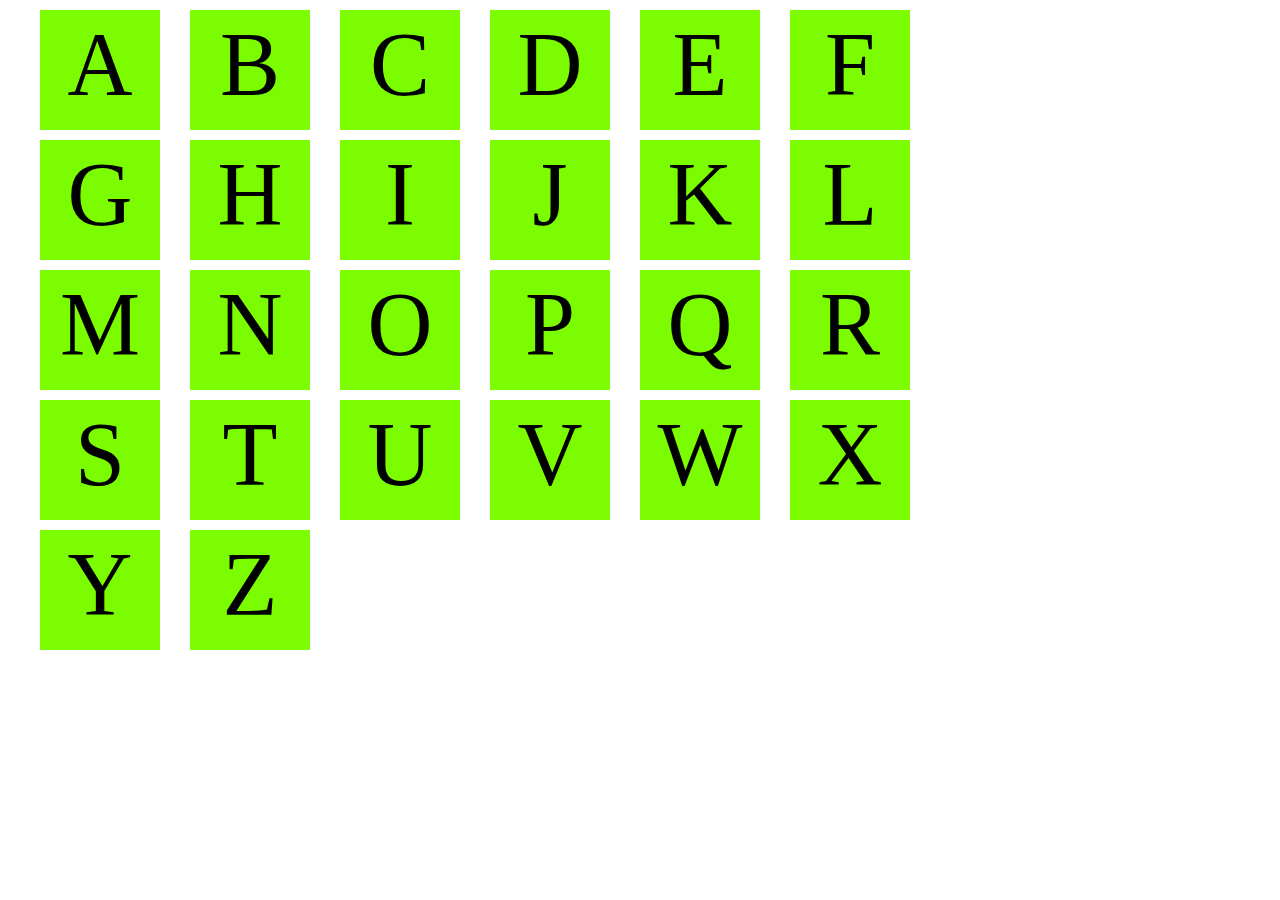
<file: index.html>
<!DOCTYPE html>
<html lang="en">
<head>
    <meta charset="UTF-8">
    <title>ABC</title>
    <link rel="stylesheet" href="css/main.css">
</head>
<body>

<div class="box">
    <div class="a">
        A
    </div>
    <div class="b">
        B
    </div>
    <div class="c">
        C
    </div>
    <div class="d">
        D
    </div>
    <div class="e">
        E
    </div>
    <div class="f">
        F
    </div>
</div>
<div class="box">
    <div class="g">
        G
    </div>
    <div class="h">
        H
    </div>
    <div class="i">
        I
    </div>
    <div class="j">
        J
    </div>
    <div class="k">
        K
    </div>
    <div class="l">
        L
    </div>
</div>
<div class="box">
    <div class="m">
        M
    </div>
    <div class="n">
        N
    </div>
    <div class="o">
        O
    </div>
    <div class="p">
        P
    </div>
    <div class="q">
        Q
    </div>
    <div class="r">
        R
    </div>
</div>
<div class="box">
    <div class="s">
        S
    </div>
    <div class="t">
        T
    </div>
    <div class="u">
        U
    </div>
    <div class="v">
        V
    </div>
    <div class="w">
        W
    </div>
    <div class="x">
        X
    </div>
</div>
<div class="box">
    <div class="y">
        Y
    </div>
    <div class="z">
        Z
    </div>
</div>

</body>
</html>
</file>
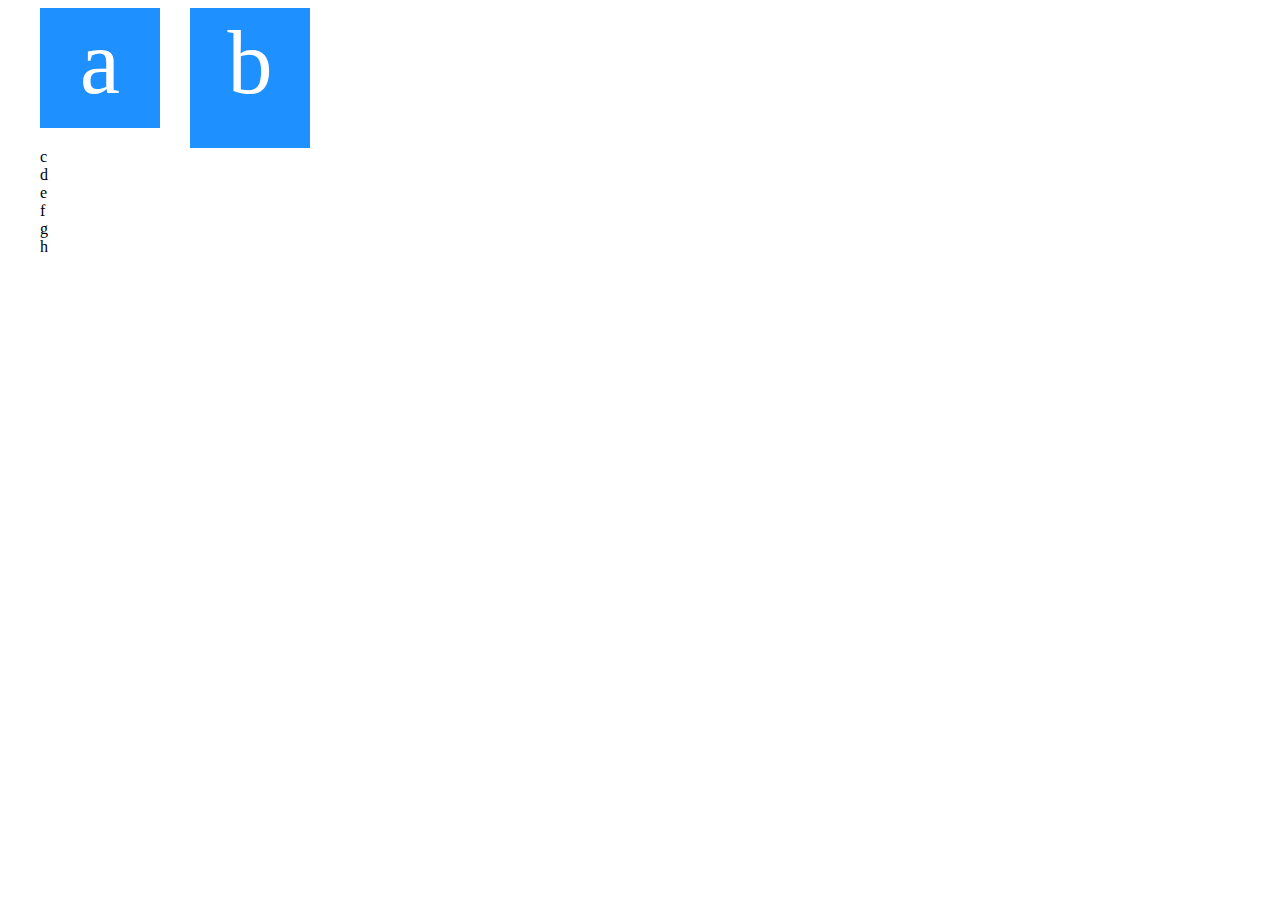
<file: index2.html>
<!DOCTYPE html>
<html lang="en">
<head>
    <meta charset="UTF-8">
    <title>Title</title>
    <link rel="stylesheet" href="css/main2.css">
</head>
<body>

<div class="box">
    <div class="a">
        a
    </div>
    <div class="b">
        b
    </div>
    <div class="c">
        c
    </div>
    <div class="d">
        d
    </div>
</div>
<div class="box">
    <div class="e">
        e
    </div>
    <div class="f">
        f
    </div>
    <div class="g">
        g
    </div>
    <div class="h">
        h
    </div>
</div>

</body>
</html>
</file>
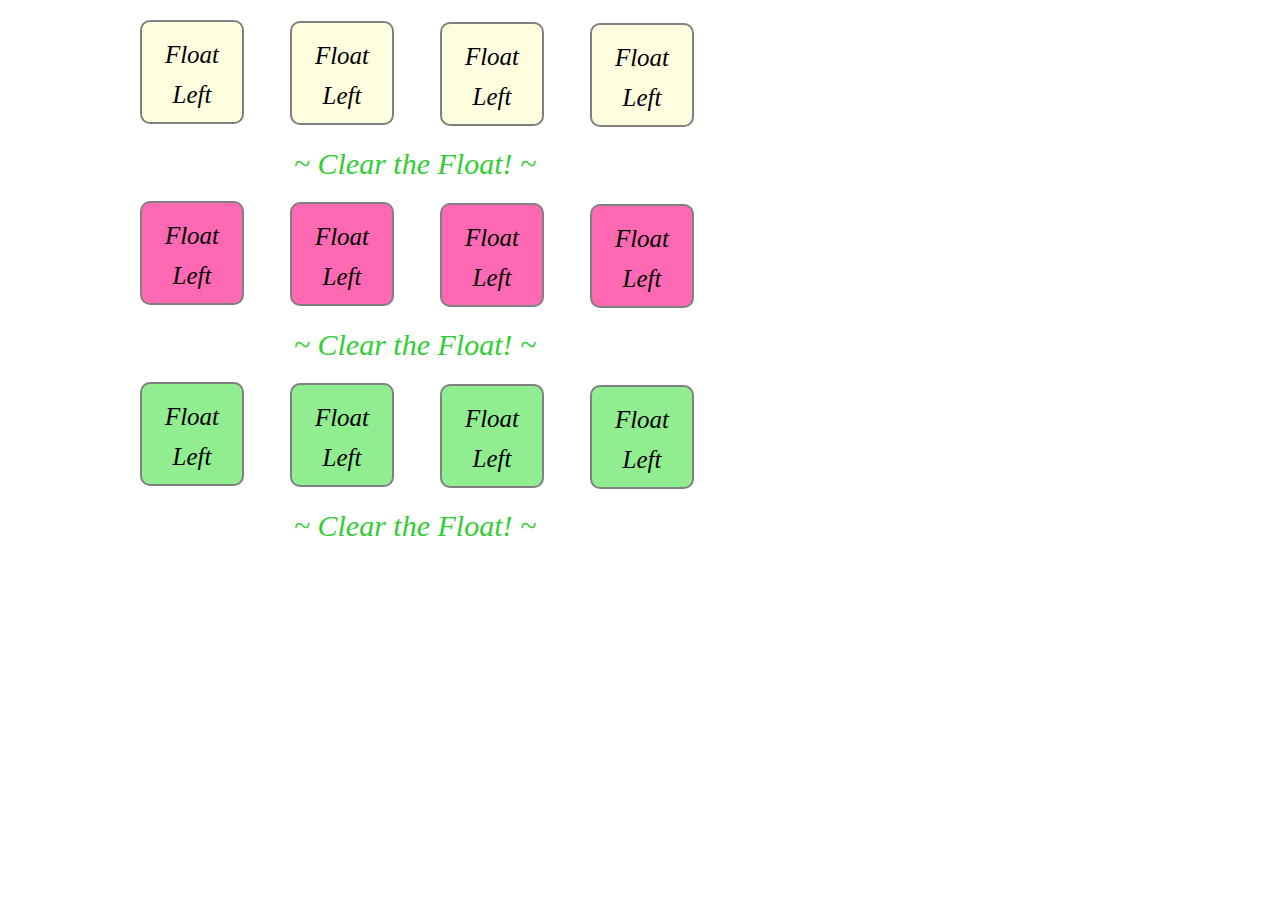
<file: index3.html>
<!DOCTYPE html>
<html lang="en">
<head>
    <meta charset="UTF-8">
    <title>Title</title>
    <link rel="stylesheet" href="css/main3.css">
</head>
<body>

<div class="box">
    <div class="box-item-1">
        <p>Float</p>
        <p>Left</p>
    </div>
    <div class="box-item-2">
        <p>Float</p>
        <p>Left</p>
    </div>
    <div class="box-item-3">
        <p>Float</p>
        <p>Left</p>
    </div>
    <div class="box-item-4">
        <p>Float</p>
        <p>Left</p>
    </div>
</div>
<h1>
    ~ Clear the Float! ~
</h1>
<div class="box">
    <div class="box-item-5">
        <p>Float</p>
        <p>Left</p>
    </div>
    <div class="box-item-6">
        <p>Float</p>
        <p>Left</p>
    </div>
    <div class="box-item-7">
        <p>Float</p>
        <p>Left</p>
    </div>
    <div class="box-item-8">
        <p>Float</p>
        <p>Left</p>
    </div>
</div>
<h1>
    ~ Clear the Float! ~
</h1>
<div class="box">
    <div class="box-item-9">
        <p>Float</p>
        <p>Left</p>
    </div>
    <div class="box-item-10">
        <p>Float</p>
        <p>Left</p>
    </div>
    <div class="box-item-11">
        <p>Float</p>
        <p>Left</p>
    </div>
    <div class="box-item-12">
        <p>Float</p>
        <p>Left</p>
    </div>
</div>
<h1>
    ~ Clear the Float! ~
</h1>

</body>
</html>
</file>
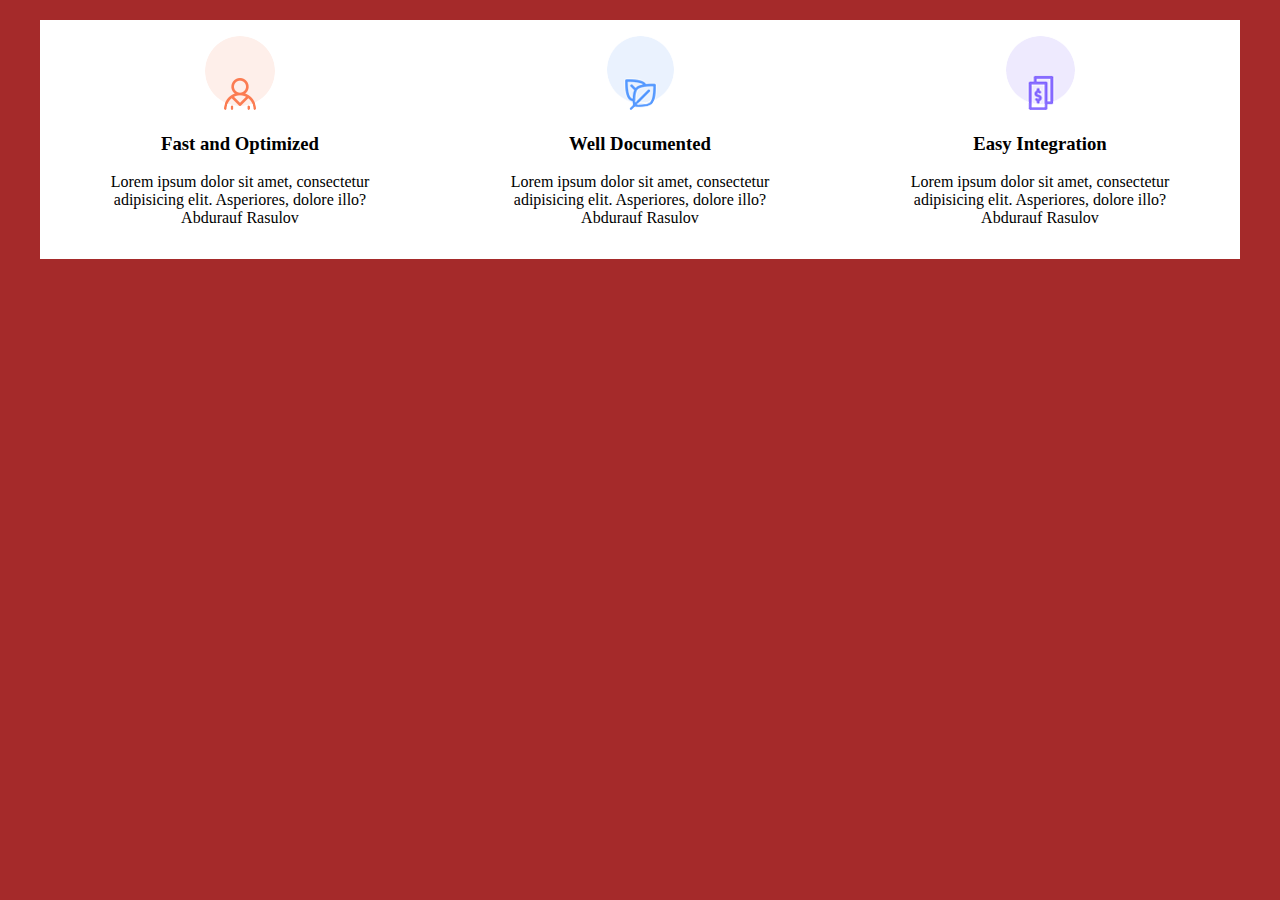
<file: index5.html>
<!DOCTYPE html>
<html lang="en">
<head>
    <meta charset="UTF-8">
    <title>Title</title>
    <link rel="stylesheet" href="css/main5.css">
</head>
<body>

<div class="box">

    <div class="box-item">
        <img src="rasm/21.png" alt="">
        <h3>Fast and Optimized</h3>
        <p>
            Lorem ipsum dolor sit amet, consectetur adipisicing elit. Asperiores, dolore illo? Abdurauf Rasulov
        </p>
    </div>
    <div class="box-item">
        <img src="rasm/22.png" alt="">
        <h3>Well Documented</h3>
        <p>
            Lorem ipsum dolor sit amet, consectetur adipisicing elit. Asperiores, dolore illo? Abdurauf Rasulov
        </p>
    </div>
    <div class="box-item">
        <img src="rasm/23.png" alt="">
        <h3>Easy Integration</h3>
        <p>
            Lorem ipsum dolor sit amet, consectetur adipisicing elit. Asperiores, dolore illo? Abdurauf Rasulov
        </p>
    </div>
    <div class="clear"></div>

</div>

</body>
</html>
</file>
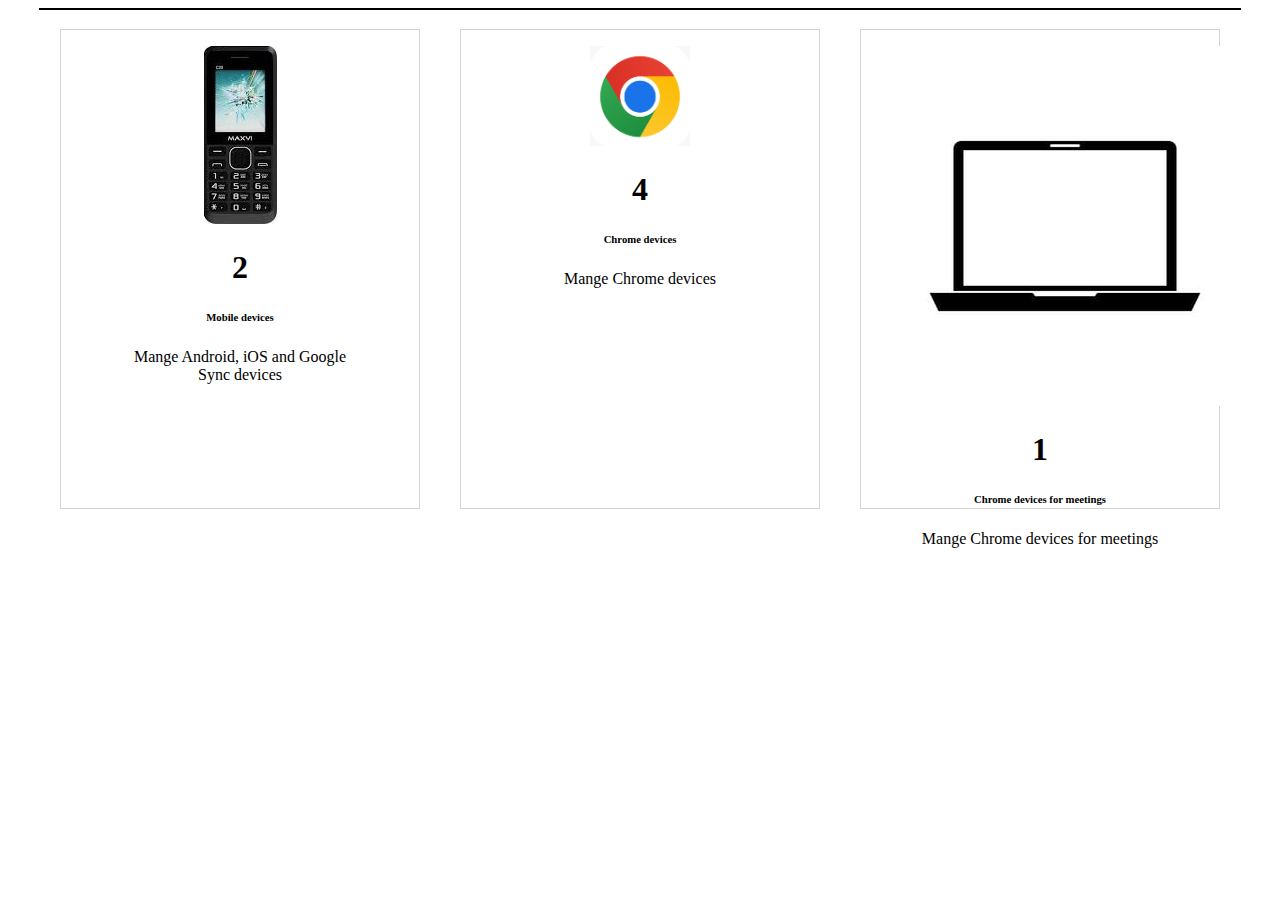
<file: index6.html>
<!DOCTYPE html>
<html lang="en">
<head>
    <meta charset="UTF-8">
    <title>Title</title>
    <link rel="stylesheet" href="css/main6.css">
</head>
<body>

<div class="box">

    <div class="box-item">
        <img src="rasm/1.jpg" alt="">
        <h1>2</h1>
        <h6>Mobile devices</h6>
        <p>
            Mange Android, iOS and Google
            <br>
            Sync devices
        </p>
    </div>
    <div class="box-item">
        <img src="rasm/2.png" alt="" width="100px" height="100px">
        <h1>4</h1>
        <h6>Chrome devices</h6>
        <p>
            Mange Chrome devices
        </p>
    </div>
    <div class="box-item">
        <img src="rasm/3.jpg" alt="">
        <h1>1</h1>
        <h6>Chrome devices for meetings</h6>
        <p>
            Mange Chrome devices for meetings
        </p>
    </div>
</div>

</body>
</html>
</file>
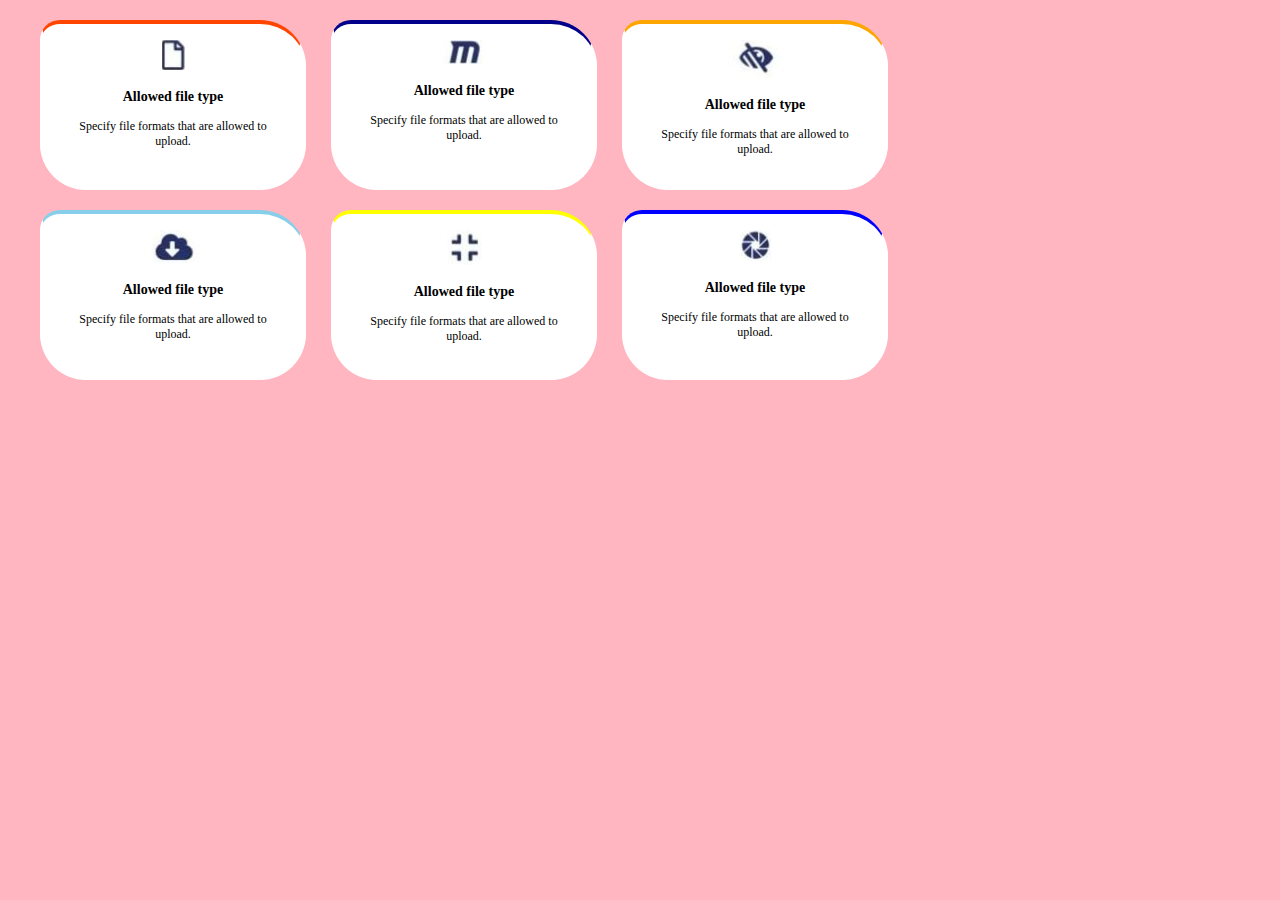
<file: index7.html>
<!DOCTYPE html>
<html lang="en">
<head>
    <meta charset="UTF-8">
    <title>Title</title>
    <link rel="stylesheet" href="css/main7.css">
</head>
<body>

<div class="box">
    <div class="box-item-1">
        <img src="rasm/123451.jpg" alt="">
        <h3>Allowed file type</h3>
        <p>Specify file formats that are allowed to
            <br>
            upload.
        </p>
    </div>
    <div class="box-item-2">
        <img src="rasm/123452.jpg" alt="">
        <h3>Allowed file type</h3>
        <p>Specify file formats that are allowed to
            <br>
            upload.
        </p>
    </div>
    <div class="box-item-3">
        <img src="rasm/123453.jpg" alt="">
        <h3>Allowed file type</h3>
        <p>Specify file formats that are allowed to
            <br>
            upload.
        </p>
    </div>
    <div class="clear"></div>
</div>
<div class="box">
    <div class="box-item-4">
        <img src="rasm/123454.jpg" alt="">
        <h3>Allowed file type</h3>
        <p>Specify file formats that are allowed to
            <br>
            upload.
        </p>
    </div>
    <div class="box-item-5">
        <img src="rasm/123455.jpg" alt="">
        <h3>Allowed file type</h3>
        <p>Specify file formats that are allowed to
            <br>
            upload.
        </p>
    </div>
    <div class="box-item-6">
        <img src="rasm/123456.jpg" alt="">
        <h3>Allowed file type</h3>
        <p>Specify file formats that are allowed to
            <br>
            upload.
        </p>
    </div>
    <div class="clear"></div>
</div>

</body>
</html>
</file>
<file: css/main.css>
.box{
    width: 1200px;
    margin: 0 auto;
}
.a{
    width: 120px;
    height: 120px;
    background-color: lawngreen;
    text-align: center;
    line-height: 110px;
    font-size: 90px;
    margin-left: 0;
    margin-top: 10px;
}
.b{
    width: 120px;
    height: 120px;
    background-color: lawngreen;
    text-align: center;
    line-height: 110px;
    font-size: 90px;
    margin-left: 150px;
    margin-top: -120px;
}
.c{
    width: 120px;
    height: 120px;
    background-color: lawngreen;
    text-align: center;
    line-height: 110px;
    font-size: 90px;
    margin-left: 300px;
    margin-top: -120px;
}
.d{
    width: 120px;
    height: 120px;
    background-color: lawngreen;
    text-align: center;
    line-height: 110px;
    font-size: 90px;
    margin-left: 450px;
    margin-top: -120px;
}
.e{
    width: 120px;
    height: 120px;
    background-color: lawngreen;
    text-align: center;
    line-height: 110px;
    font-size: 90px;
    margin-left: 600px;
    margin-top: -120px;
}
.f{
    width: 120px;
    height: 120px;
    background-color: lawngreen;
    text-align: center;
    line-height: 110px;
    font-size: 90px;
    margin-left: 750px;
    margin-top: -120px;
}
.g{
    width: 120px;
    height: 120px;
    background-color: lawngreen;
    text-align: center;
    line-height: 110px;
    font-size: 90px;
    margin-left: 0;
    margin-top: 10px;
}
.h{
    width: 120px;
    height: 120px;
    background-color: lawngreen;
    text-align: center;
    line-height: 110px;
    font-size: 90px;
    margin-left: 150px;
    margin-top: -120px;
}
.i{
    width: 120px;
    height: 120px;
    background-color: lawngreen;
    text-align: center;
    line-height: 110px;
    font-size: 90px;
    margin-left: 300px;
    margin-top: -120px;
}
.j{
    width: 120px;
    height: 120px;
    background-color: lawngreen;
    text-align: center;
    line-height: 110px;
    font-size: 90px;
    margin-left: 450px;
    margin-top: -120px;
}
.k{
    width: 120px;
    height: 120px;
    background-color: lawngreen;
    text-align: center;
    line-height: 110px;
    font-size: 90px;
    margin-left: 600px;
    margin-top: -120px;
}
.l{
    width: 120px;
    height: 120px;
    background-color: lawngreen;
    text-align: center;
    line-height: 110px;
    font-size: 90px;
    margin-left: 750px;
    margin-top: -120px;
}
.m{
    width: 120px;
    height: 120px;
    background-color: lawngreen;
    text-align: center;
    line-height: 110px;
    font-size: 90px;
    margin-left: 0;
    margin-top: 10px;
}
.n{
    width: 120px;
    height: 120px;
    background-color: lawngreen;
    text-align: center;
    line-height: 110px;
    font-size: 90px;
    margin-left: 150px;
    margin-top: -120px;
}
.o{
    width: 120px;
    height: 120px;
    background-color: lawngreen;
    text-align: center;
    line-height: 110px;
    font-size: 90px;
    margin-left: 300px;
    margin-top: -120px;
}
.p{
    width: 120px;
    height: 120px;
    background-color: lawngreen;
    text-align: center;
    line-height: 110px;
    font-size: 90px;
    margin-left: 450px;
    margin-top: -120px;
}
.q{
    width: 120px;
    height: 120px;
    background-color: lawngreen;
    text-align: center;
    line-height: 110px;
    font-size: 90px;
    margin-left: 600px;
    margin-top: -120px;
}
.r{
    width: 120px;
    height: 120px;
    background-color: lawngreen;
    text-align: center;
    line-height: 110px;
    font-size: 90px;
    margin-left: 750px;
    margin-top: -120px;
}
.s{
    width: 120px;
    height: 120px;
    background-color: lawngreen;
    text-align: center;
    line-height: 110px;
    font-size: 90px;
    margin-left: 0;
    margin-top: 10px;
}
.t{
    width: 120px;
    height: 120px;
    background-color: lawngreen;
    text-align: center;
    line-height: 110px;
    font-size: 90px;
    margin-left: 150px;
    margin-top: -120px;
}
.u{
    width: 120px;
    height: 120px;
    background-color: lawngreen;
    text-align: center;
    line-height: 110px;
    font-size: 90px;
    margin-left: 300px;
    margin-top: -120px;
}
.v{
    width: 120px;
    height: 120px;
    background-color: lawngreen;
    text-align: center;
    line-height: 110px;
    font-size: 90px;
    margin-left: 450px;
    margin-top: -120px;
}
.w{
    width: 120px;
    height: 120px;
    background-color: lawngreen;
    text-align: center;
    line-height: 110px;
    font-size: 90px;
    margin-left: 600px;
    margin-top: -120px;
}
.x{
    width: 120px;
    height: 120px;
    background-color: lawngreen;
    text-align: center;
    line-height: 110px;
    font-size: 90px;
    margin-left: 750px;
    margin-top: -120px;
}
.y{
    width: 120px;
    height: 120px;
    background-color: lawngreen;
    text-align: center;
    line-height: 110px;
    font-size: 90px;
    margin-left: 0;
    margin-top: 10px;
}
.z {
    width: 120px;
    height: 120px;
    background-color: lawngreen;
    text-align: center;
    line-height: 110px;
    font-size: 90px;
    margin-left: 150px;
    margin-top: -120px;
}
</file>
<file: css/main2.css>
.box{
    width: 1200px;
    margin: 0 auto;
}
.a{
    width: 120px;
    height: 120px;
    background-color: dodgerblue;
    color: white;
    text-align: center;
    line-height: 110px;
    font-size: 90px;
}
.b{
    width: 120px;
    height: 140px;
    background-color: dodgerblue;
    color: white;
    text-align: center;
    line-height: 110px;
    font-size: 90px;
    margin-left: 150px;
    margin-top: -120px;
}
</file>
<file: css/main3.css>
.box{
    width: 1200px;
    margin: 0 auto;
}
.box-item-1{
    width: 100px;
    height: 100px;
    background-color: lightyellow;
    border: 2px solid grey;
    border-radius: 10px;
    text-align: center;
    line-height: 15px;
    font-size: 25px;
    font-style: italic;
    margin-top: 20px;
    margin-left: 100px;
}
.box-item-2{
    width: 100px;
    height: 100px;
    background-color: lightyellow;
    border: 2px solid grey;
    border-radius: 10px;
    text-align: center;
    line-height: 15px;
    font-size: 25px;
    font-style: italic;
    margin-top: -103px;
    margin-left: 250px;
}
.box-item-3{
    width: 100px;
    height: 100px;
    background-color: lightyellow;
    border: 2px solid grey;
    border-radius: 10px;
    text-align: center;
    line-height: 15px;
    font-size: 25px;
    font-style: italic;
    margin-top: -103px;
    margin-left: 400px;
}
.box-item-4{
    width: 100px;
    height: 100px;
    background-color: lightyellow;
    border: 2px solid grey;
    border-radius: 10px;
    text-align: center;
    line-height: 15px;
    font-size: 25px;
    font-style: italic;
    margin-top: -103px;
    margin-left: 550px;
}
h1{
    font-style: italic;
    color: limegreen;
    text-align: center;
    margin-right: 450px;
    font-size: 30px;
    font-weight: normal;
}
.box-item-5{
    width: 100px;
    height: 100px;
    background-color: hotpink;
    border: 2px solid grey;
    border-radius: 10px;
    text-align: center;
    line-height: 15px;
    font-size: 25px;
    font-style: italic;
    margin-top: 20px;
    margin-left: 100px;
}
.box-item-6{
    width: 100px;
    height: 100px;
    background-color: hotpink;
    border: 2px solid grey;
    border-radius: 10px;
    text-align: center;
    line-height: 15px;
    font-size: 25px;
    font-style: italic;
    margin-top: -103px;
    margin-left: 250px;
}
.box-item-7{
    width: 100px;
    height: 100px;
    background-color: hotpink;
    border: 2px solid grey;
    border-radius: 10px;
    text-align: center;
    line-height: 15px;
    font-size: 25px;
    font-style: italic;
    margin-top: -103px;
    margin-left: 400px;
}
.box-item-8{
    width: 100px;
    height: 100px;
    background-color: hotpink;
    border: 2px solid grey;
    border-radius: 10px;
    text-align: center;
    line-height: 15px;
    font-size: 25px;
    font-style: italic;
    margin-top: -103px;
    margin-left: 550px;
}
.box-item-9{
    width: 100px;
    height: 100px;
    background-color: lightgreen;
    border: 2px solid grey;
    border-radius: 10px;
    text-align: center;
    line-height: 15px;
    font-size: 25px;
    font-style: italic;
    margin-top: 20px;
    margin-left: 100px;
}
.box-item-10{
    width: 100px;
    height: 100px;
    background-color: lightgreen;
    border: 2px solid grey;
    border-radius: 10px;
    text-align: center;
    line-height: 15px;
    font-size: 25px;
    font-style: italic;
    margin-top: -103px;
    margin-left: 250px;
}
.box-item-11{
    width: 100px;
    height: 100px;
    background-color: lightgreen;
    border: 2px solid grey;
    border-radius: 10px;
    text-align: center;
    line-height: 15px;
    font-size: 25px;
    font-style: italic;
    margin-top: -103px;
    margin-left: 400px;
}
.box-item-12{
    width: 100px;
    height: 100px;
    background-color: lightgreen;
    border: 2px solid grey;
    border-radius: 10px;
    text-align: center;
    line-height: 15px;
    font-size: 25px;
    font-style: italic;
    margin-top: -103px;
    margin-left: 550px;
}
</file>
<file: css/main5.css>
body{
    background-color: brown;
}
.box{
    width: 1200px;
    margin: 20px auto;
    background-color: white;
}
.box-item{
    width: 30%;
    /*border: 1px solid black;*/
    padding: 16px 24px;
    text-align: center;
    box-sizing: border-box;
    float: left;
    margin: 0 20px;
}
.clear{
    clear: both;
}
</file>
<file: css/main6.css>
.body{
    background-color: brown;
}
.box{
    width: 1200px;
    margin: 0 auto;
    background-color: white;
    border: 1px solid black;
}
.box-item{
    border: 1px solid lightgrey;
    width: 30%;
    padding: 16px 24px;
    text-align: center;
    box-sizing: border-box;
    float: left;
    margin: 20px;
    height: 480px;
}
</file>
<file: css/main7.css>
body{
    background-color: lightpink;
}
.box{
    width: 1200px;
    margin: 20px auto;
}
.box-item-1{
    width: 266px;
    height: 170px;
    font-size: 12px;
    float: left;
    background-color: white;
    border: 1px solid white;
    padding: 16px 24px;
    box-sizing: border-box;
    text-align: center;
    border-radius: 46px;
    border-top: 4px solid;
    border-top-color: orangered;
    border-top-left-radius: 20px;
}
.box-item-2{
    width: 266px;
    height: 170px;
    font-size: 12px;
    float: left;
    background-color: white;
    border: 1px solid white;
    padding: 16px 24px;
    margin-left: 25px;
    box-sizing: border-box;
    text-align: center;
    border-radius: 46px;
    border-top: 4px solid;
    border-top-color: darkblue;
    border-top-left-radius: 20px;
}
.box-item-3{
    width: 266px;
    height: 170px;
    font-size: 12px;
    float: left;
    background-color: white;
    border: 1px solid white;
    padding: 16px 24px;
    margin-left: 25px;
    box-sizing: border-box;
    text-align: center;
    border-radius: 46px;
    border-top: 4px solid;
    border-top-color: orange;
    border-top-left-radius: 20px;
}
.box-item-4{
    width: 266px;
    height: 170px;
    font-size: 12px;
    float: left;
    background-color: white;
    border: 1px solid white;
    padding: 16px 24px;
    box-sizing: border-box;
    text-align: center;
    border-radius: 46px;
    border-top: 4px solid;
    border-top-color: skyblue;
    border-top-left-radius: 20px;
}
.box-item-5{
    width: 266px;
    height: 170px;
    font-size: 12px;
    float: left;
    background-color: white;
    border: 1px solid white;
    padding: 16px 24px;
    margin-left: 25px;
    box-sizing: border-box;
    text-align: center;
    border-radius: 46px;
    border-top: 4px solid;
    border-top-color: yellow;
    border-top-left-radius: 20px;
}
.box-item-6{
    width: 266px;
    height: 170px;
    font-size: 12px;
    float: left;
    background-color: white;
    border: 1px solid white;
    padding: 16px 24px;
    margin-left: 25px;
    box-sizing: border-box;
    text-align: center;
    border-radius: 46px;
    border-top: 4px solid;
    border-top-color: blue;
    border-top-left-radius: 20px;
}
.clear{
    clear: both;
}
</file>
